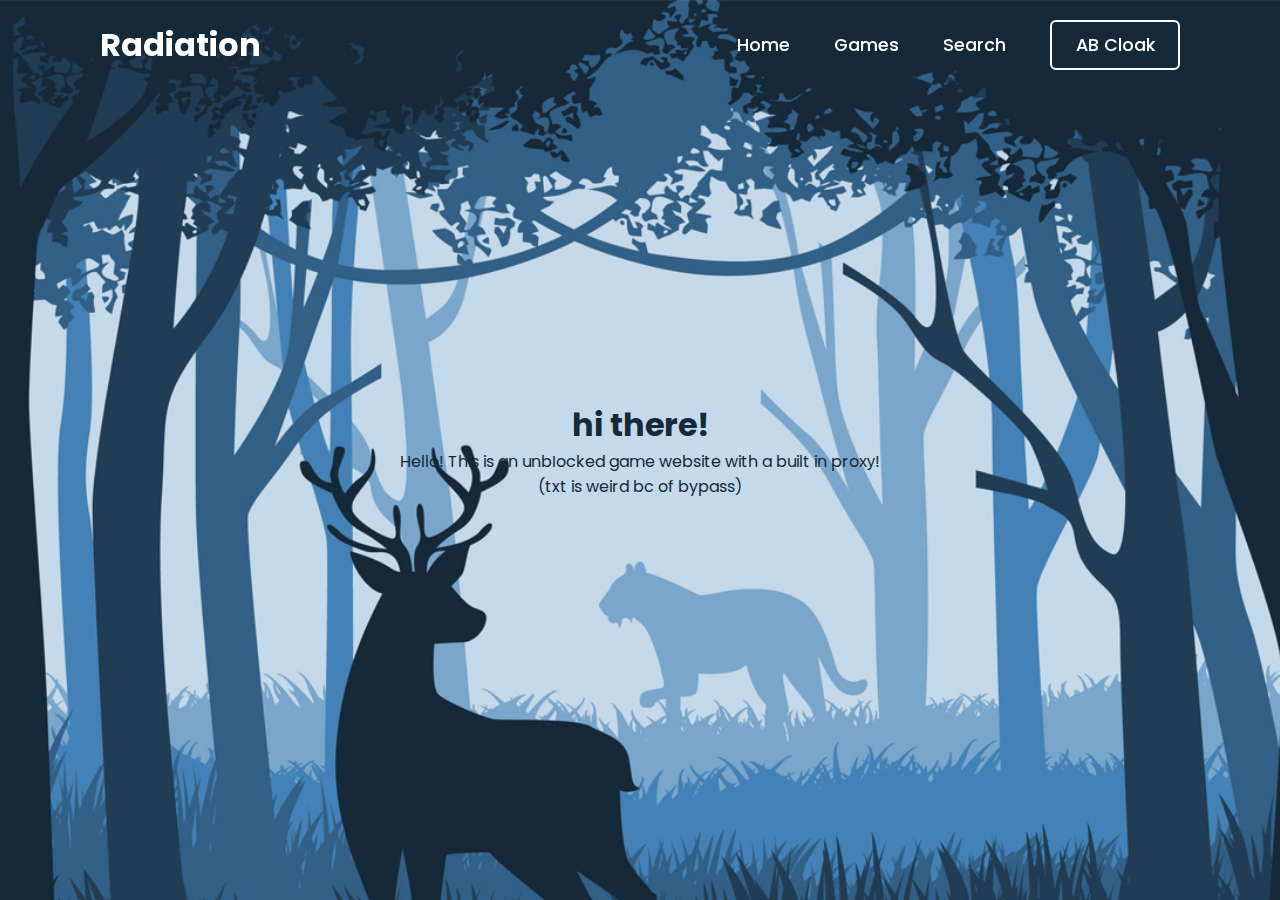
<file: static/index.html>
<!DOCTYPE html>
<html lang="en">
  <head>
    <meta charset="UTF-8" />
    <meta http-equiv="X-UA-Compatible" content="IE=edge" />
    <meta name="viewport" content="width=device-width, initial-scale=1.0" />
    <link rel="stylesheet" href="style.css" />
    <script>
      function abcloak() {
        const tab = window.open("about:blank", "_blank");
        const iframe = tab.document.createElement("iframe");
        const stl = iframe.style;
        stl.border = stl.outline = "none";
        stl.width = "100vw";
        stl.height = "100vh";
        stl.position = "fixed";
        stl.left = stl.right = stl.top = stl.bottom = "0";
        iframe.src = self.location;
        tab.document.body.appndChild(iframe);
      }
    </script>
    <title>Home | Radiation</title>
  </head>
  <body>
    <header>
      <h1 class="logo">Radiation</h1>
      <nav class="navigation">
        <a href="index.html">Home</a>
        <a href="games.html">Games</a>
        <a href="search.html">Search</a>
        <button class="btnABCloak" onclick="abcloak()">AB Cloak</button>
      </nav>
    </header>
    <div style="text-align: center; color: #162938">
      <h1>hi there!</h1>
      <p>Hello! This is an unbIocked game website with a built in proху!</p>
      <p>(txt is weird bc of bypass)</p>
    </div>
  </body>
</html>
</file>
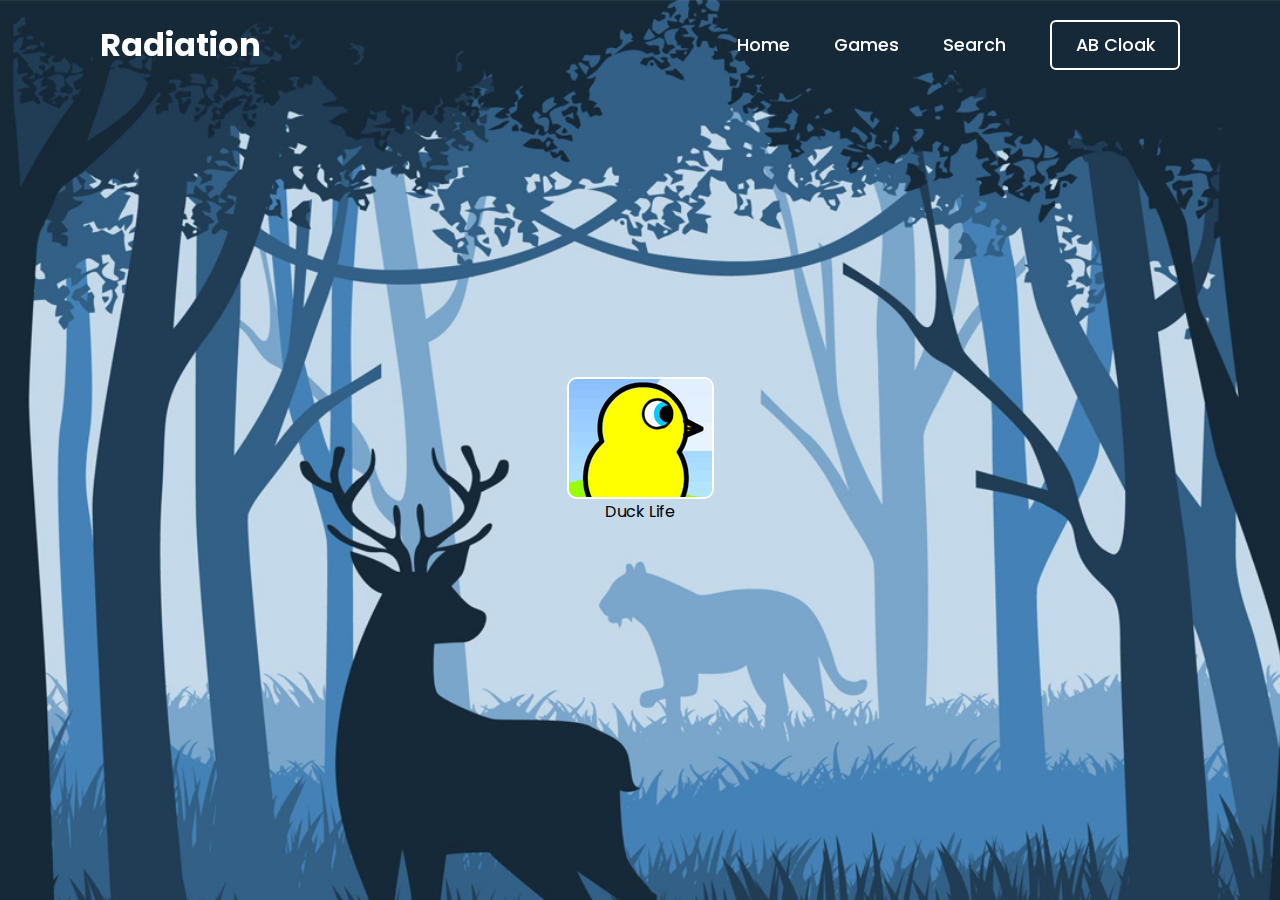
<file: static/games.html>
<!DOCTYPE html>
<html lang="en">
  <head>
    <meta charset="UTF-8" />
    <meta http-equiv="X-UA-Compatible" content="IE=edge" />
    <meta name="viewport" content="width=device-width, initial-scale=1.0" />
    <link rel="stylesheet" href="style.css" />
    <script>
      function abcloak() {
        const tab = window.open("about:blank", "_blank");
        const iframe = tab.document.createElement("iframe");
        const stl = iframe.style;
        stl.border = stl.outline = "none";
        stl.width = "100vw";
        stl.height = "100vh";
        stl.position = "fixed";
        stl.left = stl.right = stl.top = stl.bottom = "0";
        iframe.src = self.location;
        tab.document.body.appndChild(iframe);
      }
    </script>
    <title>Home | Radiation</title>
  </head>
  <body>
    <header>
      <h1 class="logo">Radiation</h1>
      <nav class="navigation">
        <a href="index.html">Home</a>
        <a href="games.html">Games</a>
        <a href="search.html">Search</a>
        <button class="btnABCloak" onclick="abcloak()">AB Cloak</button>
      </nav>
    </header>
    <div class="image-gallery">
      <div class="image-container">
        <a
          class="normal-link"
          href="/service/hvtrs8%2F-wuw%2Ccmonmctjgcmgs%2Ccmm-0%2Fdwci-nide-pna{"
        >
          <img
            class="rounded-image"
            src="[data-uri]"
            alt="Duck Life"
          />
          <p class="caption">Duck Life</p>
        </a>
      </div>
    </div>
  </body>
</html>
</file>
<file: static/style.css>
@import url('https://fonts.googleapis.com/css2?family=Poppins:wght@300;400;500;600;700;800;900&display=swap');

* {
    margin: 0;
    padding: 0;
    box-sizing: border-box;
    font-family: 'Poppins', sans-serif;
}

body {
    display: flex;
    justify-content: center;
    align-items: center;
    min-height: 100vh;
    background: url(assets/img/background.jpg) no-repeat;
    background-size: cover;
    background-position: center;
}

header {
    position: fixed;
    top:0;
    left:0;
    width: 100%;
    padding: 20px 100px;
    display: flex;
    justify-content: space-between;
    align-items: center;
    z-index: 99;
}

.logo {
    font-size: 2em;
    color: #fff;
    user-select: none;
}

.navigation a {
    position: relative;
    font-size: 1.1em;
    color: #fff;
    text-decoration: none;
    font-weight: 500;
    margin-left: 40px;
}

.navigation a::after {
    content: '';
    position: absolute;
    left: 0;
    bottom: -6px;
    width: 100%;
    height: 3px;
    background: #fff;
    border-radius: 5px;
    transform-origin: right;
    transform: scaleX(0);
    transition: transform .5s;
}

.navigation a:hover::after {
    transform-origin: left;
    transform: scaleX(1);
}

.navigation .btnABCloak {
    width: 130px;
    height: 50px;
    background: transparent;
    border: 2px solid #fff;
    outline: none;
    border-radius: 6px;
    cursor: pointer;
    font-size: 1.1em;
    color: #fff;
    font-weight: 500;
    margin-left: 40px;
    transition: .5s;
}

.navigation .btnABCloak:hover {
    background: #fff;
    color: #162938
}

.wrapper {
    position: relative;
    width: 840px;
    height: 440px;
    background: transparent;
    border: 2px solid rgba(255, 255m 255, .5);
    border-radius: 20px;
    backdrop-filter: blur(20px);
    box-shadow: 0 0 30px rgba(0, 0, 0, 0, .5);
    display: flex;
    justify-content: center;
    align-items: center;
}

.form-box h2 {
    font-size: 2em;
    color: #162938;
    text-align: center;
}

.input-box {
    position: relative;
    width: 40%;
    height: 50px;
    margin: 30px 0;
    border-bottom: 2px solid #162938;

}

.input-box input {
    width: 100%;
    text-align: center;
    height: 100%;
    background: transparent;
    border: none;
    outline: none;
}

.image-gallery {
    display: flex;
    flex-wrap: wrap;
    justify-content: center;
}

/* Style for the image container */
.image-container {
    text-align: center;
    margin: 10px; /* Add some spacing between images */
}

/* Style for the image with a white border and rounded corners */
.rounded-image {
    display: block;
    margin: 0 auto;
    border: 2px solid white;
    border-radius: 10px;
    max-width: 150px; /* Adjust the image size as needed */
}

/* Style for the caption */
.caption {
    text-align: center;
}

/* Style for the hyperlink (normal text) */
.normal-link {
    text-decoration: none;
    color: #000; /* Black color for the text */
}
</file>
